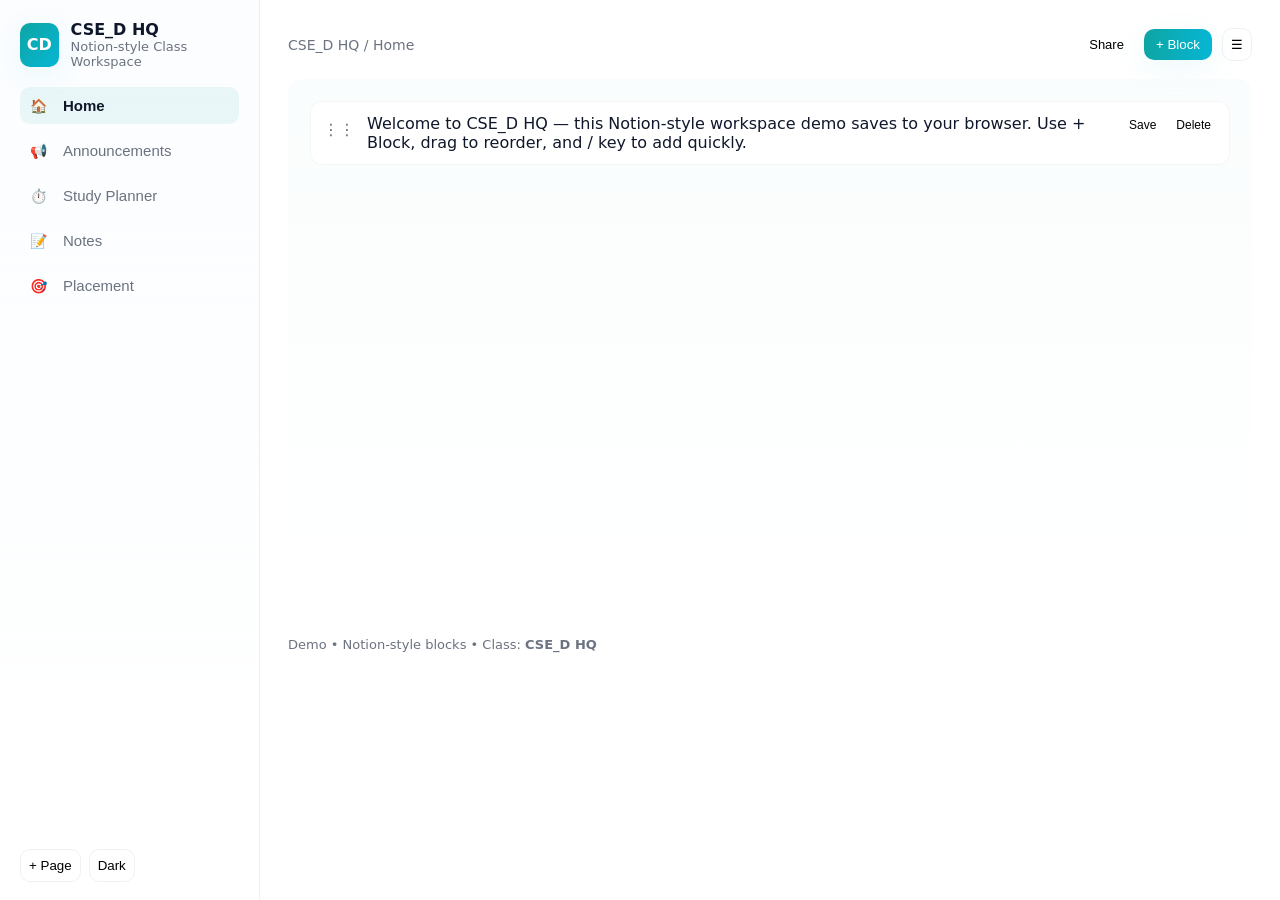
<file: index.html>
<!doctype html>
<html lang="en">
<head>
  <meta charset="utf-8" />
  <meta name="viewport" content="width=device-width,initial-scale=1" />
  <title>CSE_D HQ — Notion-style Student Workspace (Demo)</title>
  <style>
    :root{
      --bg:#ffffff; --panel:#fbfdff; --muted:#6b7280; --accent:#0ea5a4; --accent2:#06b6d4; --text:#0f172a; --glass:rgba(255,255,255,0.6);
      --radius:12px;
    }
    body.dark{
      --bg:#071227; --panel:#071227; --muted:#a7b4c3; --accent:#34d399; --accent2:#06b6d4; --text:#e6eef6;
    }
    *{box-sizing:border-box}
    html,body{height:100%}
    body{
      margin:0;font-family:Inter,system-ui,-apple-system,Segoe UI,Roboto,Helvetica,Arial; background:var(--bg); color:var(--text);
      -webkit-font-smoothing:antialiased;-moz-osx-font-smoothing:grayscale;
    }

    /* layout */
    .app{display:flex;min-height:100vh}
    .leftbar{
      width:260px; padding:20px; border-right:1px solid rgba(15,23,42,0.06);
      background:linear-gradient(180deg,var(--panel),rgba(255,255,255,0.02));
      transition:transform .22s ease, box-shadow .22s;
    }
    .leftbar.closed{transform:translateX(-112%)}
    .brand{display:flex;gap:12px;align-items:center;margin-bottom:18px}
    .logo{width:44px;height:44px;border-radius:10px;background:linear-gradient(135deg,var(--accent),var(--accent2));display:flex;align-items:center;justify-content:center;color:white;font-weight:800;box-shadow:0 8px 30px rgba(6,182,212,0.08)}
    .title{font-weight:700}
    .muted{color:var(--muted);font-size:13px}
    .pages{display:flex;flex-direction:column;gap:8px;margin-top:6px}
    .page-btn{
      display:flex;align-items:center;gap:10px;padding:10px;border-radius:10px;border:0;background:transparent;color:var(--muted);cursor:pointer;font-size:15px;text-align:left;transition:background .12s,color .12s;
    }
    .page-btn.active{background:rgba(14,165,164,0.08);color:var(--text);font-weight:600}
    .left-footer{position:fixed;bottom:18px;left:20px;right:20px;display:flex;gap:8px}
    .ghost{background:transparent;border:1px solid rgba(15,23,42,0.06);padding:8px;border-radius:10px}
    .workspace{flex:1;padding:28px;transition:margin-left .2s}
    .ws-top{display:flex;justify-content:space-between;align-items:center;margin-bottom:18px;gap:12px}
    .ws-breadcrumbs{font-size:14px;color:var(--muted)}
    .ws-actions{display:flex;gap:10px;align-items:center}
    .btn{padding:8px 12px;border-radius:10px;border:0;cursor:pointer;background:transparent}
    .btn.primary{background:linear-gradient(90deg,var(--accent),var(--accent2));color:white;box-shadow:0 8px 30px rgba(6,182,212,0.08)}
    .btn.small{padding:6px 10px;font-size:13px}
    .btn.tiny{padding:4px 6px;font-size:12px}
    #pageContent{min-height:60vh;padding:22px;border-radius:14px;background:linear-gradient(180deg,rgba(14,165,164,0.02),transparent);outline:none;transition:box-shadow .12s}
    #pageContent:focus{box-shadow:0 10px 40px rgba(6,182,212,0.05)}
    /* Blocks */
    .block{display:flex;align-items:flex-start;gap:12px;padding:12px;border-radius:12px;background:var(--bg);border:1px solid rgba(2,6,23,0.04);transition:box-shadow .12s,transform .12s}
    .block + .block{margin-top:10px}
    .block:hover{box-shadow:0 12px 30px rgba(2,6,23,0.06);transform:translateY(-6px)}
    .left-handle{color:var(--muted);cursor:grab;padding-top:6px;user-select:none}
    .content{flex:1;min-height:36px;outline:none;white-space:pre-wrap}
    .content:empty:before{content:"Type '/' for commands — e.g. /h1, /todo, /code";color:var(--muted);font-size:13px}
    .meta{display:flex;gap:8px;margin-left:8px}
    .icon{opacity:.9}
    .block.dragging{opacity:.6;transform:scale(.98)}
    .block.placeholder{border:2px dashed rgba(6,182,212,0.18);background:transparent}

    /* footer */
    .ws-foot{margin-top:18px;color:var(--muted);font-size:13px}

    /* mobile */
    @media(max-width:920px){
      .leftbar{position:fixed;left:0;top:0;bottom:0;z-index:60;transform:translateX(-112%);box-shadow:0 30px 80px rgba(2,6,23,0.12)}
      .leftbar.open{transform:none}
      .workspace{padding:18px}
    }

    /* small polish */
    .brand .subtitle{font-size:13px;color:var(--muted)}
    .page-actions{display:flex;gap:8px;align-items:center}
    .btn.ghost{border:1px solid rgba(15,23,42,0.06);padding:8px;border-radius:10px}
    .hidden{display:none}
    /* subtle animation for new block */
    .block.enter{animation:popIn .22s ease}
    @keyframes popIn{from{transform:translateY(8px);opacity:0}to{transform:none;opacity:1}}

    /* export modal */
    .modal{
      position:fixed;left:50%;top:50%;transform:translate(-50%,-50%);background:var(--panel);padding:18px;border-radius:12px;box-shadow:0 30px 80px rgba(2,6,23,0.12);z-index:200;width:min(720px,92vw);
    }
    .overlay{position:fixed;inset:0;background:rgba(2,6,23,0.28);z-index:190}

    /* small utilities */
    .muted{color:var(--muted)}
    input[type="text"], input[type="search"]{padding:8px 10px;border-radius:8px;border:1px solid rgba(15,23,42,0.06);background:transparent}
    .tiny-ico{font-size:14px}
  </style>
</head>
<body class="light">
  <div class="app" id="app">
    <aside class="leftbar" id="leftbar" aria-label="Pages">
      <div class="brand">
        <div class="logo" aria-hidden>CD</div>
        <div>
          <div class="title">CSE_D HQ</div>
          <div class="subtitle muted">Notion-style Class Workspace</div>
        </div>
      </div>

      <div class="pages" id="pagesList" aria-label="Page list">
        <!-- page buttons inserted here -->
      </div>

      <div class="left-footer">
        <button id="newPage" class="ghost" title="Create new page">+ Page</button>
        <button id="themeToggle" class="ghost" title="Toggle theme">Dark</button>
      </div>
    </aside>

    <main class="workspace" role="main">
      <header class="ws-top">
        <div class="ws-breadcrumbs">CSE_D HQ / <span id="pageTitle">Home</span></div>
        <div class="ws-actions">
          <button id="shareBtn" class="btn small">Share</button>
          <button id="addBlock" class="btn primary">+ Block</button>
          <button id="toggleSidebar" class="btn ghost" title="Toggle sidebar">☰</button>
        </div>
      </header>

      <section id="pageContent" tabindex="0" aria-label="Page content">
        <!-- blocks will be injected here -->
      </section>

      <footer class="ws-foot muted">Demo • Notion-style blocks • Class: <strong>CSE_D HQ</strong></footer>
    </main>
  </div>

  <!-- template -->
  <template id="blockTemplate">
    <article class="block" draggable="true">
      <div class="left-handle" aria-hidden>⋮⋮</div>
      <div class="content" contenteditable="true" role="textbox" aria-multiline="true">New block — double-click to edit</div>
      <div class="meta">
        <button class="btn tiny action save" title="Save">Save</button>
        <button class="btn tiny action del" title="Delete">Delete</button>
      </div>
    </article>
  </template>

  <script>
    (function(){
      // elements
      const leftbar = document.getElementById('leftbar');
      const pagesList = document.getElementById('pagesList');
      const toggleSidebar = document.getElementById('toggleSidebar');
      const themeToggle = document.getElementById('themeToggle');
      const pageTitle = document.getElementById('pageTitle');
      const pageContent = document.getElementById('pageContent');
      const addBlockBtn = document.getElementById('addBlock');
      const newPageBtn = document.getElementById('newPage');
      const shareBtn = document.getElementById('shareBtn');

      // state in localStorage key
      const KEY = 'cse_notion_state_v1';

      // init default state
      let state = JSON.parse(localStorage.getItem(KEY) || 'null');
      if(!state){
        state = {
          pages: {
            home: [{ id: idGen(), text: 'Welcome to CSE_D HQ — this Notion-style workspace demo saves to your browser. Use + Block, drag to reorder, and / key to add quickly.' }],
            announcements: [],
            study: [],
            notes: [],
            placement: []
          },
          current: 'home',
          meta: { createdAt: Date.now() }
        };
        localStorage.setItem(KEY, JSON.stringify(state));
      }

      // load theme
      const savedTheme = localStorage.getItem('cse_theme');
      if(savedTheme === 'dark'){ document.body.classList.add('dark'); themeToggle.textContent = 'Light'; } else { themeToggle.textContent = 'Dark'; }

      // utility: id
      function idGen(){ return 'b_' + Math.random().toString(36).slice(2,9); }

      // render pages list
      function renderPages(){
        pagesList.innerHTML = '';
        for(const pid of Object.keys(state.pages)){
          const btn = document.createElement('button');
          btn.className = 'page-btn' + (state.current === pid ? ' active' : '');
          btn.dataset.id = pid;
          // label (human-friendly)
          const label = pid === 'home' ? 'Home' : pid === 'announcements' ? 'Announcements' : pid === 'study' ? 'Study Planner' : pid === 'notes' ? 'Notes' : pid === 'placement' ? 'Placement' : pid.replace(/_/g,' ');
          btn.innerHTML = `<span class="tiny-ico">${iconFor(pid)}</span><span style="flex:1;margin-left:6px">${label}</span>`;
          btn.addEventListener('click', ()=>{ document.querySelectorAll('.page-btn').forEach(x=>x.classList.remove('active')); btn.classList.add('active'); state.current = pid; saveState(); renderCurrent(); });
          pagesList.appendChild(btn);
        }
      }

      // small icon helper
      function iconFor(id){
        switch(id){
          case 'home': return '🏠';
          case 'announcements': return '📢';
          case 'study': return '⏱️';
          case 'notes': return '📝';
          case 'placement': return '🎯';
          default: return '📄';
        }
      }

      // render current page blocks
      function renderCurrent(){
        pageContent.innerHTML = '';
        const cur = state.current || 'home';
        pageTitle.textContent = humanLabel(cur);
        const blocks = state.pages[cur] || [];
        blocks.forEach(b => {
          pageContent.appendChild(makeBlockElement(b));
        });
        // if empty, show a subtle placeholder block
        if(blocks.length === 0){
          const p = document.createElement('div');
          p.className = 'muted';
          p.style.padding = '18px';
          p.textContent = 'This page is empty — add blocks with + Block or press "/" to add quickly.';
          pageContent.appendChild(p);
        }
      }

      function humanLabel(id){
        if(id === 'home') return 'Home';
        if(id === 'announcements') return 'Announcements';
        if(id === 'study') return 'Study Planner';
        if(id === 'notes') return 'Notes';
        if(id === 'placement') return 'Placement';
        return id.replace(/_/g,' ');
      }

      // create block element from data
      function makeBlockElement(data){
        const tpl = document.getElementById('blockTemplate');
        const node = tpl.content.firstElementChild.cloneNode(true);
        node.classList.add('enter');
        node.dataset.id = data.id;
        const content = node.querySelector('.content');
        content.textContent = data.text;
        // events
        node.querySelector('.action.del').addEventListener('click', ()=>{ deleteBlock(data.id); });
        node.querySelector('.action.save').addEventListener('click', ()=>{ saveBlock(node); });

        // focus on double click behavior
        node.addEventListener('dblclick', ()=>{ content.focus(); document.execCommand('selectAll', false, null); });

        // drag handling
        node.addEventListener('dragstart', (e) => {
          node.classList.add('dragging');
          e.dataTransfer.effectAllowed = 'move';
          e.dataTransfer.setData('text/plain', data.id);
        });
        node.addEventListener('dragend', () => {
          node.classList.remove('dragging');
        });

        return node;
      }

      // save single block (from DOM node)
      function saveBlock(node){
        const id = node.dataset.id;
        const txt = node.querySelector('.content').textContent.trim();
        const list = state.pages[state.current];
        const idx = list.findIndex(x => x.id === id);
        if(idx > -1){
          list[idx].text = txt;
          saveState();
          renderCurrent();
        }
      }

      // delete
      function deleteBlock(id){
        state.pages[state.current] = state.pages[state.current].filter(b => b.id !== id);
        saveState();
        renderCurrent();
      }

      // add block
      function addBlock(text){
        const b = { id: idGen(), text: text || 'New block — edit me' };
        state.pages[state.current].push(b);
        saveState();
        renderCurrent();
        // focus new block quickly
        setTimeout(()=>{ const el = document.querySelector(`[data-id="${b.id}"] .content`); if(el) el.focus(); },80);
      }

      // drag-drop reordering on pageContent
      pageContent.addEventListener('dragover', (e) => {
        e.preventDefault();
        const after = getDragAfterElement(pageContent, e.clientY);
        const dragging = document.querySelector('.block.dragging');
        if(!dragging) return;
        if(after == null) pageContent.appendChild(dragging);
        else pageContent.insertBefore(dragging, after);
      });

      pageContent.addEventListener('drop', () => {
        // gather order and update state
        const ids = Array.from(pageContent.querySelectorAll('.block')).map(n => n.dataset.id);
        const newList = ids.map(id => state.pages[state.current].find(b => b.id === id) || { id, text: '' });
        state.pages[state.current] = newList;
        saveState();
        renderCurrent();
      });

      function getDragAfterElement(container, y){
        const draggableElements = [...container.querySelectorAll('.block:not(.dragging)')];
        let closest = { offset: Number.NEGATIVE_INFINITY, element: null };
        for(const child of draggableElements){
          const box = child.getBoundingClientRect();
          const offset = y - box.top - box.height / 2;
          if(offset < 0 && offset > closest.offset){
            closest = { offset, element: child };
          }
        }
        return closest.element;
      }

      // save entire state
      function saveState(){ localStorage.setItem(KEY, JSON.stringify(state)); }

      // new page creation
      newPageBtn.addEventListener('click', ()=>{
        let name = prompt('New page name (e.g. Class Plan, Lab Reports)').trim();
        if(!name) return;
        const id = name.toLowerCase().replace(/[^a-z0-9]+/g,'_');
        if(state.pages[id]){
          alert('A page with that name already exists. Choose another name.');
          return;
        }
        state.pages[id] = [];
        state.current = id;
        saveState();
        renderPages();
        // attach click handler to new button
        const btns = pagesList.querySelectorAll('.page-btn');
        btns.forEach(b => { if(b.dataset.id === id) { b.click(); } })
      });

      // share/export (simple)
      shareBtn.addEventListener('click', ()=>{
        const cur = state.current;
        const blocks = state.pages[cur] || [];
        const text = blocks.map(b => b.text).join('\\n\\n');
        // show copy prompt
        if(navigator.clipboard){
          navigator.clipboard.writeText(text).then(()=> alert('Page content copied to clipboard (demo).'));
        } else {
          prompt('Copy page content (demo):', text);
        }
      });

      // sidebar toggle
      toggleSidebar.addEventListener('click', ()=> leftbar.classList.toggle('open'));

      // theme toggle
      themeToggle.addEventListener('click', ()=>{
        document.body.classList.toggle('dark');
        const isDark = document.body.classList.contains('dark');
        localStorage.setItem('cse_theme', isDark ? 'dark' : 'light');
        themeToggle.textContent = isDark ? 'Light' : 'Dark';
      });

      // keyboard shortcut: "/" to add block when not typing in an input
      document.addEventListener('keydown', (e)=>{
        const tag = document.activeElement.tagName;
        if(e.key === '/' && tag !== 'INPUT' && tag !== 'TEXTAREA' && document.querySelector(':focus') !== pageContent){
          e.preventDefault();
          addBlock('');
        }

        // ctrl+s to save current edited block
        if((e.ctrlKey || e.metaKey) && e.key.toLowerCase() === 's'){
          e.preventDefault();
          const focused = document.activeElement.closest && document.activeElement.closest('.block');
          if(focused) saveBlock(focused);
          saveState();
          alert('Saved (local)');
        }
      });

      // click handler to save block on blur automatically
      pageContent.addEventListener('focusout', (e)=>{
        const blk = e.target.closest && e.target.closest('.block');
        if(blk && blk.dataset.id){
          saveBlock(blk);
        }
      }, true);

      // render pages and current page initially
      renderPages();
      renderCurrent();

      // helper: expose a function to create a few sample blocks for presentation
      function seedSample(){
        const cur = state.current;
        if(!cur) return;
        if(state.pages[cur].length === 0){
          state.pages[cur].push({ id: idGen(), text: '### Class Goals\\n- Revise DS & Algo\\n- Prepare for Mock Interviews' });
          state.pages[cur].push({ id: idGen(), text: '### Announcements\\n- Quiz on Friday (Ch 1-4)' });
          state.pages[cur].push({ id: idGen(), text: '### To-do\\n[ ] Finish lab OBS\\n[ ] Book mock interview slot' });
          saveState();
          renderCurrent();
        }
      }
      // seed on first load for home
      if(state.pages.home && state.pages.home.length <= 1) setTimeout(seedSample, 300);

      // small helper to focus scrolling new blocks into view when added
      // (not necessary but nice UX)
      const observer = new MutationObserver(()=>{ const b = document.querySelector('.block.enter'); if(b){ b.classList.remove('enter'); } });
      observer.observe(pageContent, {childList:true, subtree:true});

    })();
  </script>
</body>
</html>
</file>
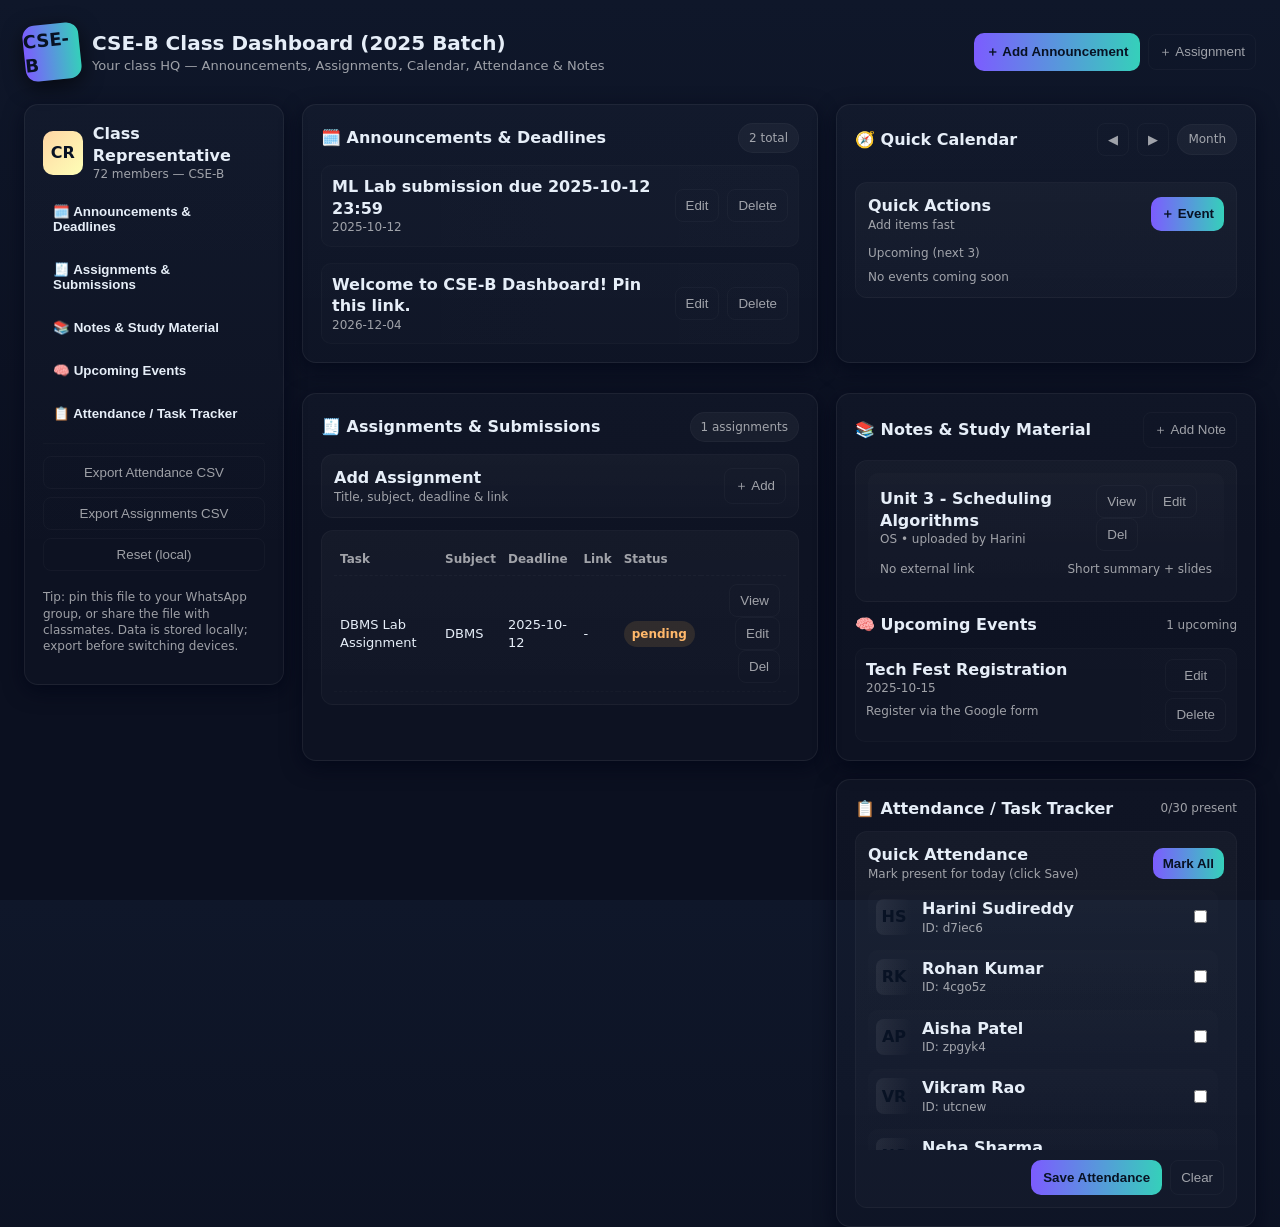
<file: csedhome.html>
<!doctype html>
<html lang="en">
<head>
<meta charset="utf-8" />
<meta name="viewport" content="width=device-width,initial-scale=1" />
<title>CSE-D Class Dashboard — Notion-style Mock</title>
<link rel="preconnect" href="https://fonts.gstatic.com" crossorigin>
<style>
  /* ====== Fonts & root vars ====== */
  @font-face {
    font-family: 'InterVar';
    src: local('Inter'), local('Inter var');
  }
  :root{
    --bg: linear-gradient(180deg,#0f172a 0%, #0b1020 60%);
    --card: rgba(255,255,255,0.06);
    --muted: rgba(255,255,255,0.6);
    --accent: linear-gradient(90deg,#7c5cff,#35d0ba);
    --glass: rgba(255,255,255,0.04);
    --glass-2: rgba(255,255,255,0.03);
    --glass-border: rgba(255,255,255,0.06);
    --success: #4ade80;
    --danger: #fb7185;
    --glass-radius: 14px;
    --ui-gap: 18px;
    --shadow: 0 6px 20px rgba(2,6,23,0.7);
  }
  *{box-sizing:border-box}
  html,body{height:100%}
  body{
    margin:0;
    padding:24px;
    font-family: InterVar, system-ui, -apple-system, "Segoe UI", Roboto, "Helvetica Neue", Arial;
    background: var(--bg);
    color: #e6eef8;
    -webkit-font-smoothing:antialiased;
    -moz-osx-font-smoothing:grayscale;
    line-height:1.35;
  }

  /* ====== Layout ====== */
  .wrap{
    max-width:1300px;
    margin:0 auto;
    display:grid;
    grid-template-columns: 260px 1fr;
    gap:var(--ui-gap);
    align-items:start;
  }
  header{
    grid-column:1 / -1;
    display:flex;
    gap:12px;
    align-items:center;
    margin-bottom:6px;
  }
  .brand{
    display:flex;
    gap:12px;
    align-items:center;
  }
  .logo{
    width:56px;height:56px;border-radius:12px;
    background:var(--accent);
    display:grid;place-items:center;
    font-weight:700;font-size:18px;color:#081224;
    box-shadow: 0 6px 20px rgba(0,0,0,0.6);
    transform:rotate(-6deg);
  }
  h1{font-size:20px;margin:0}
  p.subtitle{margin:0;color:var(--muted);font-size:13px}

  /* ====== Sidebar ====== */
  .sidebar{
    background: linear-gradient(180deg, rgba(255,255,255,0.02), rgba(255,255,255,0.01));
    border-radius:var(--glass-radius);
    padding:18px;
    border:1px solid var(--glass-border);
    box-shadow:var(--shadow);
    min-height:550px;
  }
  .avatar-row{display:flex;gap:10px;align-items:center;margin-bottom:12px}
  .avatar{width:44px;height:44px;border-radius:10px;background:linear-gradient(135deg,#ffd6a5,#fdffb6);display:grid;place-items:center;color:#081224;font-weight:700}
  .sidebar .btn{
    display:block;width:100%;padding:10px;border-radius:10px;border:0;background:transparent;color:inherit;text-align:left;font-weight:600;
    cursor:pointer; margin-bottom:8px;
    transition:transform .18s ease, background .18s;
  }
  .sidebar .btn:hover{transform:translateX(6px)}
  .small{font-size:12px;color:var(--muted)}

  /* ====== Main content ====== */
  main{
    display:grid;
    grid-template-columns: 1fr 420px;
    gap:var(--ui-gap);
  }
  .panel{
    background:linear-gradient(180deg, rgba(255,255,255,0.02), rgba(255,255,255,0.01));
    border-radius:14px;padding:18px;border:1px solid var(--glass-border);box-shadow:var(--shadow);
    overflow:hidden;
  }
  .section-title{display:flex;justify-content:space-between;align-items:center;margin-bottom:12px}
  .section-title h3{margin:0;font-size:16px}
  .pill{font-size:12px;padding:6px 10px;border-radius:999px;background:rgba(255,255,255,0.04);color:var(--muted);border:1px solid rgba(255,255,255,0.03)}

  /* ====== Grid of widgets ====== */
  .widgets{
    display:grid;
    grid-template-columns: 1fr;
    gap:16px;
  }
  .two-col{display:grid;grid-template-columns:1fr 1fr;gap:12px}
  .card{
    background: linear-gradient(180deg, rgba(255,255,255,0.03), rgba(255,255,255,0.02));
    padding:12px;border-radius:12px;border:1px solid rgba(255,255,255,0.03);
    transition:transform .18s ease, box-shadow .18s;
  }
  .card:hover{transform:translateY(-6px);box-shadow:0 18px 40px rgba(2,6,23,0.6);}
  .list{display:flex;flex-direction:column;gap:10px}

  /* ====== Announcements ====== */
  .ann-item{display:flex;justify-content:space-between;gap:8px;padding:10px;border-radius:10px;background:linear-gradient(90deg, rgba(255,255,255,0.01), rgba(255,255,255,0.02));border:1px solid rgba(255,255,255,0.02)}
  .ann-item .meta{color:var(--muted);font-size:12px}
  .ann-actions{display:flex;gap:8px;align-items:center}

  /* ====== Assignments table ====== */
  table{width:100%;border-collapse:collapse;font-size:13px}
  th,td{padding:8px 6px;text-align:left}
  thead th{font-size:12px;color:var(--muted);font-weight:700;border-bottom:1px dashed rgba(255,255,255,0.03)}
  tbody tr{border-bottom:1px dashed rgba(255,255,255,0.02)}
  .status{padding:6px 8px;border-radius:999px;font-weight:700;font-size:12px}
  .status.pending{background:rgba(255,190,86,0.12);color:#ffb86b}
  .status.done{background:rgba(74,222,128,0.08);color:var(--success)}
  .status.missed{background:rgba(251,113,133,0.06);color:var(--danger)}

  /* ====== Gallery notes ====== */
  .note-card{padding:12px;border-radius:10px;background:linear-gradient(180deg, rgba(255,255,255,0.015), transparent);display:flex;flex-direction:column;gap:10px}
  .note-title{font-weight:700}
  .note-footer{display:flex;justify-content:space-between;align-items:center;font-size:12px;color:var(--muted)}

  /* ====== Calendar ====== */
  .calendar{
    display:flex;flex-direction:column;gap:12px;
  }
  .cal-head{display:flex;justify-content:space-between;align-items:center}
  .cal-grid{display:grid;grid-template-columns:repeat(7,1fr);gap:6px}
  .cal-day{
    min-height:86px;padding:8px;border-radius:8px;background:var(--card);position:relative;
    overflow:hidden;border:1px solid rgba(255,255,255,0.02);
  }
  .cal-day .date{position:absolute;right:8px;top:8px;font-size:12px;color:var(--muted)}
  .cal-day .events{margin-top:22px;display:flex;flex-direction:column;gap:6px}
  .cal-event{background:linear-gradient(90deg,#ffffff08,#ffffff04);padding:6px 8px;border-radius:8px;font-size:12px;color:var(--muted);cursor:pointer;overflow:hidden;text-overflow:ellipsis;white-space:nowrap}
  .cal-day.today{box-shadow:inset 0 0 0 2px rgba(90,200,255,0.06);border:1px solid rgba(100,180,255,0.12)}
  .cal-controls{display:flex;gap:8px;align-items:center}

  /* ====== Modals & forms ====== */
  .modal{
    position:fixed;inset:0;background:linear-gradient(180deg,rgba(4,6,12,0.6), rgba(4,6,12,0.75));
    display:none;align-items:center;justify-content:center;padding:24px;z-index:1200;
  }
  .modal.show{display:flex}
  .modal-card{width:720px;max-width:95%;background:linear-gradient(180deg,#061023,#071227);border-radius:12px;padding:18px;border:1px solid rgba(255,255,255,0.03)}
  label{display:block;margin-bottom:6px;font-size:13px}
  input[type="text"],input[type="date"],textarea,select{
    width:100%;padding:10px;border-radius:8px;border:1px solid rgba(255,255,255,0.04);background:transparent;color:inherit;
  }
  .row{display:flex;gap:12px}
  .row .col{flex:1}
  .actions{display:flex;justify-content:flex-end;gap:8px;margin-top:12px}
  .btn-primary{background:linear-gradient(90deg,#7c5cff,#35d0ba);border:0;color:#081224;padding:10px 12px;border-radius:10px;font-weight:800;cursor:pointer}
  .btn-ghost{background:transparent;border:1px solid rgba(255,255,255,0.03);padding:8px 10px;border-radius:8px;cursor:pointer;color:var(--muted)}

  /* ====== Attendance list ====== */
  .att-row{display:flex;justify-content:space-between;align-items:center;padding:8px;border-radius:10px;background:linear-gradient(180deg,rgba(255,255,255,0.01),transparent)}
  .students{max-height:260px;overflow:auto;padding-right:6px;display:grid;gap:6px}
  .student{display:flex;align-items:center;gap:10px}

  /* ====== small-screen ====== */
  @media (max-width: 980px){
    .wrap{grid-template-columns:1fr; padding:12px}
    main{grid-template-columns: 1fr}
    .sidebar{order:2;min-height:auto}
    .calendar{order:1}
  }
  /* ====== micro animations: confetti ====== */
  .confetti {
    pointer-events: none;
    position:fixed;left:0;top:0;width:100%;height:0;z-index:9999;
  }
  /* neat focus ring for accessibility */
  input:focus, textarea:focus, button:focus { outline: 3px solid rgba(125, 90, 255, 0.12); outline-offset: 2px; }
</style>
</head>
<body>

<div class="wrap" role="application">
  <header>
    <div class="brand">
      <div class="logo">CSE-B</div>
      <div>
        <h1>CSE-B Class Dashboard (2025 Batch)</h1>
        <p class="subtitle">Your class HQ — Announcements, Assignments, Calendar, Attendance & Notes</p>
      </div>
    </div>

    <div style="margin-left:auto; display:flex; gap:8px; align-items:center;">
      <button id="openAddAnnouncement" class="btn-primary" title="Add Announcement">＋ Add Announcement</button>
      <button id="openAddAssignment" class="btn-ghost" title="Add Assignment">＋ Assignment</button>
    </div>
  </header>

  <!-- Sidebar -->
  <aside class="sidebar" aria-label="Sidebar navigation">
    <div class="avatar-row">
      <div class="avatar">CR</div>
      <div>
        <div style="font-weight:700">Class Representative</div>
        <div class="small">72 members — CSE-B</div>
      </div>
    </div>

    <div style="margin-top:12px">
      <button class="btn" data-section="announcements">🗓️ Announcements & Deadlines</button>
      <button class="btn" data-section="assignments">🧾 Assignments & Submissions</button>
      <button class="btn" data-section="notes">📚 Notes & Study Material</button>
      <button class="btn" data-section="events">🧠 Upcoming Events</button>
      <button class="btn" data-section="attendance">📋 Attendance / Task Tracker</button>
    </div>

    <hr style="border:none;height:1px;background:rgba(255,255,255,0.02);margin:12px 0">

    <div style="display:flex;flex-direction:column;gap:8px">
      <button id="exportAttendance" class="btn-ghost">Export Attendance CSV</button>
      <button id="exportAssignments" class="btn-ghost">Export Assignments CSV</button>
      <button id="clearAll" class="btn-ghost" title="Clear local data">Reset (local)</button>
    </div>

    <p style="margin-top:18px;font-size:12px;color:var(--muted)">Tip: pin this file to your WhatsApp group, or share the file with classmates. Data is stored locally; export before switching devices.</p>
  </aside>

  <!-- Main -->
  <main>
    <section class="panel">
      <div class="section-title">
        <h3>🗓️ Announcements & Deadlines</h3>
        <div class="pill" id="annCount">—</div>
      </div>
      <div class="widgets" id="announcementsList">
        <!-- announcements inserted by JS -->
      </div>
    </section>

    <!-- Right column -->
    <aside class="panel">
      <div class="section-title">
        <h3>🧭 Quick Calendar</h3>
        <div class="cal-controls">
          <button id="miniPrev" class="btn-ghost">◀</button>
          <button id="miniNext" class="btn-ghost">▶</button>
          <div class="pill" id="miniTitle">Month</div>
        </div>
      </div>

      <div class="calendar" id="miniCalendar">
        <!-- calendar from JS -->
      </div>

      <div style="margin-top:14px" class="card">
        <div style="display:flex;justify-content:space-between;align-items:center">
          <div>
            <div style="font-weight:700">Quick Actions</div>
            <div class="small">Add items fast</div>
          </div>
          <div>
            <button id="openAddEvent" class="btn-primary" style="padding:8px 10px">＋ Event</button>
          </div>
        </div>

        <div style="margin-top:12px">
          <div class="small">Upcoming (next 3)</div>
          <div id="upcomingMini" style="margin-top:8px"></div>
        </div>
      </div>
    </aside>

    <!-- Lower full width panel -->
    <section style="grid-column:1 / -1; display:grid; grid-template-columns:1fr 420px; gap:18px; margin-top:12px">
      <!-- Left column: assignments, notes -->
      <div class="panel">
        <div class="section-title">
          <h3>🧾 Assignments & Submissions</h3>
          <div class="pill" id="assignCount">—</div>
        </div>

        <div class="card" style="margin-bottom:12px">
          <div style="display:flex;justify-content:space-between;align-items:center">
            <div>
              <div style="font-weight:700">Add Assignment</div>
              <div class="small">Title, subject, deadline & link</div>
            </div>
            <div>
              <button id="openAddAssignment2" class="btn-ghost">＋ Add</button>
            </div>
          </div>
        </div>

        <div class="card">
          <table aria-label="Assignments table">
            <thead>
              <tr><th>Task</th><th>Subject</th><th>Deadline</th><th>Link</th><th>Status</th><th></th></tr>
            </thead>
            <tbody id="assignmentsTable">
            </tbody>
          </table>
        </div>
      </div>

      <!-- Right column: Notes & Events -->
      <div class="panel">
        <div class="section-title">
          <h3>📚 Notes & Study Material</h3>
          <div><button id="openAddNote" class="btn-ghost">＋ Add Note</button></div>
        </div>

        <div class="card" id="notesGrid" style="display:grid;grid-template-columns:1fr;gap:10px">
          <!-- notes inserted by JS -->
        </div>

        <div style="margin-top:12px" class="section-title">
          <h3>🧠 Upcoming Events</h3>
          <div class="small" id="eventCount">—</div>
        </div>
        <div id="eventsList" class="list">
          <!-- events inserted by JS -->
        </div>
      </div>

      <!-- Attendance / Task Tracker -->
      <div class="panel" style="grid-column:2">
        <div class="section-title">
          <h3>📋 Attendance / Task Tracker</h3>
          <div class="small" id="attendanceSummary">—</div>
        </div>

        <div class="card">
          <div style="display:flex;justify-content:space-between;align-items:center;margin-bottom:8px">
            <div>
              <div style="font-weight:700">Quick Attendance</div>
              <div class="small">Mark present for today (click Save)</div>
            </div>
            <div>
              <button id="markAllPresent" class="btn-primary" style="padding:8px 10px">Mark All</button>
            </div>
          </div>

          <div class="students" id="studentsList" aria-live="polite">
            <!-- Students list inserted by JS -->
          </div>

          <div class="actions" style="margin-top:10px">
            <button id="saveAttendance" class="btn-primary">Save Attendance</button>
            <button id="clearAttendance" class="btn-ghost">Clear</button>
          </div>
        </div>

      </div>

    </section>

  </main>
</div>

<!-- Modal (Add forms) -->
<div id="modal" class="modal" role="dialog" aria-modal="true" aria-hidden="true">
  <div class="modal-card" role="document">
    <div id="modalContent">
      <!-- dynamic content -->
    </div>
  </div>
</div>

<!-- Confetti container -->
<canvas class="confetti" id="confetti"></canvas>

<script>
/* =========================
   Dashboard JS — self-contained
   - Data stored in localStorage under key "cseb_dashboard_v1"
   - All sections: announcements, assignments, notes, events, students/attendance
   ========================= */
(function(){
  const DEFAULT_STUDENTS = (() => {
    // generate sample 30 names and allow adding more — you have 72 in your class, so we list a shorter sample; user can edit
    const sample = ["Harini Sudireddy","Rohan Kumar","Aisha Patel","Vikram Rao","Neha Sharma","Aman Joshi","Priya Nair","Karthik M","Sana Khan","Ankit Verma","Ritu Singh","Manish Yadav","Sneha R","Aditya P","Smita R","Sachin T","Divya L","Rakesh N","Ishita S","Kavya M","Arjun B","Hema D","Nitin C","Pooja R","Sowmya K","Tarun G","Meera V","Rohit S","Anu R","Vishwa P"];
    return sample;
  })();

  // storage and state
  const SKEY = 'cseb_dashboard_v1';
  const state = loadState();

  // element refs
  const annList = document.getElementById('announcementsList');
  const annCount = document.getElementById('annCount');
  const assignmentsTable = document.getElementById('assignmentsTable');
  const assignCount = document.getElementById('assignCount');
  const notesGrid = document.getElementById('notesGrid');
  const eventsList = document.getElementById('eventsList');
  const eventCount = document.getElementById('eventCount');
  const miniCalendar = document.getElementById('miniCalendar');
  const miniTitle = document.getElementById('miniTitle');
  const upcomingMini = document.getElementById('upcomingMini');
  const studentsList = document.getElementById('studentsList');
  const attendanceSummary = document.getElementById('attendanceSummary');
  const modal = document.getElementById('modal');
  const modalContent = document.getElementById('modalContent');
  const confettiCanvas = document.getElementById('confetti');

  // init
  renderAll();
  buildSidebarActions();
  setupButtons();
  initMiniCalendar();

  // ---------- storage ----------
  function loadState(){
    const raw = localStorage.getItem(SKEY);
    if(!raw) {
      const init = {
        announcements: [
          {id: idGen(), text: "Welcome to CSE-B Dashboard! Pin this link.", date: todayISO()},
          {id: idGen(), text: "ML Lab submission due 2025-10-12 23:59", date: "2025-10-12"}
        ],
        assignments: [
          {id: idGen(), title:"DBMS Lab Assignment", subject:"DBMS", deadline:"2025-10-12", link:"", status:"pending"}
        ],
        notes: [
          {id:idGen(), title:"Unit 3 - Scheduling Algorithms", subject:"OS", link:"", uploadedBy:"Harini", desc:"Short summary + slides"}
        ],
        events: [
          {id:idGen(), title:"Tech Fest Registration", date:"2025-10-15", desc:"Register via the Google form", time:""}
        ],
        students: DEFAULT_STUDENTS.map((n,i)=>({id:idGen(), name:n, present:false})),
        attendanceRecords: {} // keyed by date -> array of student ids
      };
      localStorage.setItem(SKEY, JSON.stringify(init));
      return init;
    }
    try{
      return JSON.parse(raw);
    }catch(e){
      localStorage.removeItem(SKEY);
      return loadState();
    }
  }
  function saveState(){
    localStorage.setItem(SKEY, JSON.stringify(state));
  }
  function resetState(){
    localStorage.removeItem(SKEY);
    location.reload();
  }

  // ---------- rendering ----------
  function renderAll(){
    renderAnnouncements();
    renderAssignments();
    renderNotes();
    renderEvents();
    renderStudents();
    renderUpcomingMini();
    renderSummary();
  }

  function renderAnnouncements(){
    annList.innerHTML = '';
    state.announcements.slice().reverse().forEach(a=>{
      const d = document.createElement('div');
      d.className = 'ann-item';
      d.innerHTML = `
        <div>
          <div style="font-weight:700">${escapeHtml(a.text)}</div>
          <div class="meta">${a.date ? escapeHtml(a.date) : ''}</div>
        </div>
        <div class="ann-actions">
          <button class="btn-ghost" data-id="${a.id}" data-action="editAnn">Edit</button>
          <button class="btn-ghost" data-id="${a.id}" data-action="delAnn">Delete</button>
        </div>
      `;
      annList.appendChild(d);
    });
    annCount.textContent = state.announcements.length + ' total';
  }

  function renderAssignments(){
    assignmentsTable.innerHTML = '';
    state.assignments.slice().reverse().forEach(a=>{
      const tr = document.createElement('tr');
      tr.innerHTML = `
        <td style="max-width:220px">${escapeHtml(a.title)}</td>
        <td>${escapeHtml(a.subject)}</td>
        <td>${escapeHtml(a.deadline || '')}</td>
        <td>${a.link ? `<a href="${escapeHtml(a.link)}" target="_blank">Link</a>` : '-'}</td>
        <td><span class="status ${a.status === 'done' ? 'done' : a.status === 'missed' ? 'missed' : 'pending'}">${a.status}</span></td>
        <td style="text-align:right">
          <button class="btn-ghost" data-id="${a.id}" data-action="viewAssign">View</button>
          <button class="btn-ghost" data-id="${a.id}" data-action="editAssign">Edit</button>
          <button class="btn-ghost" data-id="${a.id}" data-action="delAssign">Del</button>
        </td>
      `;
      assignmentsTable.appendChild(tr);
    });
    assignCount.textContent = state.assignments.length + ' assignments';
  }

  function renderNotes(){
    notesGrid.innerHTML = '';
    state.notes.slice().reverse().forEach(n=>{
      const nc = document.createElement('div');
      nc.className = 'note-card';
      nc.innerHTML = `
        <div style="display:flex;justify-content:space-between;align-items:center">
          <div>
            <div class="note-title">${escapeHtml(n.title)}</div>
            <div class="small">${escapeHtml(n.subject)} • uploaded by ${escapeHtml(n.uploadedBy || '—')}</div>
          </div>
          <div>
            <button class="btn-ghost" data-id="${n.id}" data-action="viewNote">View</button>
            <button class="btn-ghost" data-id="${n.id}" data-action="editNote">Edit</button>
            <button class="btn-ghost" data-id="${n.id}" data-action="delNote">Del</button>
          </div>
        </div>
        <div class="note-footer">
          <div>${n.link ? `<a href="${escapeHtml(n.link)}" target="_blank">Open resource</a>` : '<span class="small">No external link</span>'}</div>
          <div class="small">${n.desc ? truncate(n.desc, 60) : ''}</div>
        </div>
      `;
      notesGrid.appendChild(nc);
    });
  }

  function renderEvents(){
    eventsList.innerHTML = '';
    state.events.slice().reverse().forEach(e=>{
      const el = document.createElement('div');
      el.className = 'ann-item';
      el.innerHTML = `
        <div>
          <div style="font-weight:700">${escapeHtml(e.title)}</div>
          <div class="meta">${escapeHtml(e.date || '')} ${e.time ? ' • ' + escapeHtml(e.time) : ''}</div>
          <div class="small" style="margin-top:6px">${escapeHtml(e.desc || '')}</div>
        </div>
        <div style="display:flex;flex-direction:column;gap:6px">
          <button class="btn-ghost" data-id="${e.id}" data-action="editEvent">Edit</button>
          <button class="btn-ghost" data-id="${e.id}" data-action="delEvent">Delete</button>
        </div>
      `;
      eventsList.appendChild(el);
    });
    eventCount.textContent = state.events.length + ' upcoming';
  }

  function renderStudents(){
    studentsList.innerHTML = '';
    state.students.forEach(s=>{
      const div = document.createElement('div');
      div.className = 'att-row student';
      div.innerHTML = `
        <div style="display:flex;align-items:center;gap:10px">
          <div style="width:36px;height:36px;border-radius:8px;background:linear-gradient(90deg,#fff1,#fff0);display:grid;place-items:center;color:#081224;font-weight:700">${s.name.split(' ').map(x=>x[0]).slice(0,2).join('')}</div>
          <div>
            <div style="font-weight:700">${escapeHtml(s.name)}</div>
            <div class="small">ID: ${s.id.slice(0,6)}</div>
          </div>
        </div>
        <div style="display:flex;align-items:center;gap:8px">
          <input type="checkbox" data-id="${s.id}" ${s.present ? "checked" : ""} aria-label="Mark present for ${escapeHtml(s.name)}" />
        </div>
      `;
      studentsList.appendChild(div);
    });
    updateAttendanceSummary();
  }

  // ---------- mini calendar ----------
  let miniMonthOffset = 0; // 0 => current month
  function initMiniCalendar(){
    document.getElementById('miniPrev').addEventListener('click', ()=>{ miniMonthOffset--; renderMiniCalendar(); });
    document.getElementById('miniNext').addEventListener('click', ()=>{ miniMonthOffset++; renderMiniCalendar(); });
    renderMiniCalendar();
  }
  function renderMiniCalendar(){
    const today = new Date();
    const base = new Date(today.getFullYear(), today.getMonth() + miniMonthOffset, 1);
    const monthName = base.toLocaleString(undefined,{month:'long',year:'numeric'});
    miniTitle.textContent = monthName;
    miniCalendar.innerHTML = '';
    // header
    const weeks = ['Sun','Mon','Tue','Wed','Thu','Fri','Sat'];
    const header = document.createElement('div');
    header.className = 'cal-head';
    header.innerHTML = `<div style="display:flex;gap:6px">${weeks.map(w=>`<div style="width:46px;text-align:center;font-size:12px;color:var(--muted)">${w}</div>`).join('')}</div>`;
    miniCalendar.appendChild(header);

    // grid
    const grid = document.createElement('div');
    grid.className = 'cal-grid';
    const startDay = new Date(base.getFullYear(), base.getMonth(), 1).getDay();
    const daysInMonth = new Date(base.getFullYear(), base.getMonth()+1, 0).getDate();
    // fill blanks
    for(let i=0;i<startDay;i++){
      const blank = document.createElement('div'); blank.className='cal-day'; blank.innerHTML=''; grid.appendChild(blank);
    }
    for(let d=1;d<=daysInMonth;d++){
      const curr = new Date(base.getFullYear(), base.getMonth(), d);
      const iso = curr.toISOString().slice(0,10);
      const dayEl = document.createElement('div');
      dayEl.className = 'cal-day' + (isSameDate(curr, new Date()) ? ' today' : '');
      dayEl.innerHTML = `<div class="date">${d}</div><div class="events"></div>`;
      // find events on this date
      const events = state.events.filter(ev => ev.date === iso);
      const evWrap = dayEl.querySelector('.events');
      events.slice(0,3).forEach(ev=>{
        const evEl = document.createElement('div');
        evEl.className = 'cal-event';
        evEl.textContent = ev.title;
        evEl.title = ev.desc || '';
        evEl.addEventListener('click', ()=> openViewEvent(ev.id));
        evWrap.appendChild(evEl);
      });
      // add placeholder to add event by clicking day
      dayEl.addEventListener('dblclick', ()=> openAddEvent(iso));
      grid.appendChild(dayEl);
    }
    miniCalendar.appendChild(grid);
  }

  // ---------- upcoming mini ----------
  function renderUpcomingMini(){
    upcomingMini.innerHTML = '';
    const future = state.events
      .filter(e => e.date && new Date(e.date) >= new Date(new Date().toISOString().slice(0,10)))
      .sort((a,b)=> new Date(a.date) - new Date(b.date))
      .slice(0,3);
    if(!future.length) upcomingMini.innerHTML = '<div class="small">No events coming soon</div>';
    future.forEach(e=>{
      const div = document.createElement('div'); div.className='ann-item';
      div.innerHTML = `<div><div style="font-weight:700">${escapeHtml(e.title)}</div><div class="meta">${escapeHtml(e.date)}</div></div><div><button class="btn-ghost" data-id="${e.id}" data-action="openEvent">Open</button></div>`;
      upcomingMini.appendChild(div);
    });
  }

  // ---------- interactions & handlers ----------
  function setupButtons(){
    // global clicks on dynamic buttons
    document.addEventListener('click', (ev)=>{
      const t = ev.target;
      // announcements
      if(t.dataset && t.dataset.action === 'delAnn'){ deleteAnnouncement(t.dataset.id); }
      if(t.dataset && t.dataset.action === 'editAnn'){ openEditAnnouncement(t.dataset.id); }

      // assignments
      if(t.dataset && t.dataset.action === 'viewAssign'){ openViewAssignment(t.dataset.id); }
      if(t.dataset && t.dataset.action === 'editAssign'){ openEditAssignment(t.dataset.id); }
      if(t.dataset && t.dataset.action === 'delAssign'){ deleteAssignment(t.dataset.id); }

      // notes
      if(t.dataset && t.dataset.action === 'viewNote'){ openViewNote(t.dataset.id); }
      if(t.dataset && t.dataset.action === 'editNote'){ openEditNote(t.dataset.id); }
      if(t.dataset && t.dataset.action === 'delNote'){ deleteNote(t.dataset.id); }

      // events
      if(t.dataset && t.dataset.action === 'editEvent'){ openEditEvent(t.dataset.id); }
      if(t.dataset && t.dataset.action === 'delEvent'){ deleteEvent(t.dataset.id); }
      if(t.dataset && t.dataset.action === 'openEvent'){ openViewEvent(t.dataset.id); }
    });

    // open forms
    document.getElementById('openAddAnnouncement').addEventListener('click', ()=> openAddAnnouncement());
    document.getElementById('openAddAssignment').addEventListener('click', ()=> openAddAssignment());
    document.getElementById('openAddAssignment2').addEventListener('click', ()=> openAddAssignment());
    document.getElementById('openAddNote').addEventListener('click', ()=> openAddNote());
    document.getElementById('openAddEvent').addEventListener('click', ()=> openAddEvent());
    document.getElementById('exportAttendance').addEventListener('click', exportAttendanceCSV);
    document.getElementById('exportAssignments').addEventListener('click', exportAssignmentsCSV);
    document.getElementById('clearAll').addEventListener('click', ()=> {
      if(confirm('Clear all local data? This cannot be undone in this browser.')) resetState();
    });

    // student checkboxes
    studentsList.addEventListener('change', (ev)=>{
      if(ev.target.matches('input[type="checkbox"]')){
        const id = ev.target.dataset.id;
        const stu = state.students.find(s=>s.id===id);
        if(stu) stu.present = ev.target.checked;
        saveState(); updateAttendanceSummary();
      }
    });
    // attendance buttons
    document.getElementById('markAllPresent').addEventListener('click', ()=> {
      state.students.forEach(s=>s.present = true);
      saveState(); renderStudents();
    });
    document.getElementById('saveAttendance').addEventListener('click', ()=> {
      const dateKey = new Date().toISOString().slice(0,10);
      state.attendanceRecords[dateKey] = state.students.map(s=>({id:s.id, present:s.present}));
      saveState();
      smallToast('Attendance saved for ' + dateKey);
      sparkleConfetti();
    });
    document.getElementById('clearAttendance').addEventListener('click', ()=> {
      state.students.forEach(s=>s.present=false); saveState(); renderStudents();
    });
    // close modal on overlay click
    modal.addEventListener('click', (e)=> {
      if(e.target === modal) closeModal();
    });

    // side nav quick focus
    document.querySelectorAll('.sidebar .btn').forEach(b=>{
      b.addEventListener('click', ()=>{
        const sec = b.dataset.section;
        // simple scroll to element by section name
        if(sec === 'announcements') window.scrollTo({top:0,behavior:'smooth'});
        if(sec === 'assignments') document.querySelector('h3:contains("Assignments")')?.scrollIntoView({behavior:'smooth'});
        // otherwise just focus top
      });
    });
  }

  // ---------- Add / Edit modals ----------
  function openAddAnnouncement(text){
    modalShow(`
      <h2 style="margin-top:0">Add Announcement</h2>
      <label>Message</label>
      <textarea id="anText" rows="3" placeholder="Write announcement...">${text ? escapeHtml(text) : ''}</textarea>
      <div class="row" style="margin-top:8px">
        <div class="col">
          <label>Date (optional)</label>
          <input type="date" id="anDate" />
        </div>
      </div>
      <div class="actions">
        <button class="btn-ghost" id="cancelModal">Cancel</button>
        <button class="btn-primary" id="saveAnn">Save</button>
      </div>
    `);
    document.getElementById('cancelModal').addEventListener('click', closeModal);
    document.getElementById('saveAnn').addEventListener('click', ()=>{
      const text = document.getElementById('anText').value.trim();
      const date = document.getElementById('anDate').value;
      if(!text) { smallToast('Please write an announcement.'); return; }
      state.announcements.push({id:idGen(), text, date: date || todayISO()});
      saveState(); renderAnnouncements(); closeModal(); smallToast('Announcement added'); sparkleConfetti();
    });
  }
  function openEditAnnouncement(id){
    const a = state.announcements.find(x=>x.id===id);
    if(!a) return;
    modalShow(`
      <h2 style="margin-top:0">Edit Announcement</h2>
      <label>Message</label>
      <textarea id="anText" rows="3">${escapeHtml(a.text)}</textarea>
      <label style="margin-top:6px">Date</label>
      <input type="date" id="anDate" value="${escapeHtml(a.date||'')}"/>
      <div class="actions">
        <button class="btn-ghost" id="cancelModal">Cancel</button>
        <button class="btn-primary" id="saveAnn">Save</button>
      </div>
    `);
    document.getElementById('cancelModal').addEventListener('click', closeModal);
    document.getElementById('saveAnn').addEventListener('click', ()=>{
      a.text = document.getElementById('anText').value.trim();
      a.date = document.getElementById('anDate').value;
      saveState(); renderAnnouncements(); closeModal(); smallToast('Announcement updated');
    });
  }
  function deleteAnnouncement(id){
    if(!confirm('Delete this announcement?')) return;
    state.announcements = state.announcements.filter(a=>a.id!==id);
    saveState(); renderAnnouncements();
  }

  // assignments
  function openAddAssignment(data = {}) {
    modalShow(`
      <h2 style="margin-top:0">${data.id ? 'Edit' : 'Add'} Assignment</h2>
      <label>Title</label><input id="asTitle" type="text" value="${escapeHtml(data.title||'')}" />
      <div class="row">
        <div class="col">
          <label>Subject</label><input id="asSubject" type="text" value="${escapeHtml(data.subject||'')}" />
        </div>
        <div class="col">
          <label>Deadline</label><input id="asDeadline" type="date" value="${escapeHtml(data.deadline||'')}" />
        </div>
      </div>
      <label>Submission Link (optional)</label><input id="asLink" type="text" value="${escapeHtml(data.link||'')}" />
      <div style="margin-top:8px">
        <label>Status</label>
        <select id="asStatus">
          <option value="pending">pending</option>
          <option value="done">done</option>
          <option value="missed">missed</option>
        </select>
      </div>
      <div class="actions">
        <button class="btn-ghost" id="cancelModal">Cancel</button>
        <button class="btn-primary" id="saveAssign">${data.id ? 'Save' : 'Add'}</button>
      </div>
    `);
    if(data.id) document.getElementById('asStatus').value = data.status || 'pending';
    document.getElementById('cancelModal').addEventListener('click', closeModal);
    document.getElementById('saveAssign').addEventListener('click', ()=>{
      const title = document.getElementById('asTitle').value.trim();
      const subject = document.getElementById('asSubject').value.trim();
      const deadline = document.getElementById('asDeadline').value;
      const link = document.getElementById('asLink').value.trim();
      const status = document.getElementById('asStatus').value;
      if(!title || !subject) { smallToast('Title and subject required'); return; }
      if(data.id){
        const it = state.assignments.find(x=>x.id===data.id);
        Object.assign(it, {title, subject, deadline, link, status});
        smallToast('Assignment updated'); sparkleConfetti();
      } else {
        state.assignments.push({id:idGen(), title, subject, deadline, link, status});
        smallToast('Assignment added'); sparkleConfetti();
      }
      saveState(); renderAssignments(); closeModal();
    });
  }
  function openEditAssignment(id){ const a = state.assignments.find(x=>x.id===id); if(a) openAddAssignment(a); }
  function openViewAssignment(id){
    const a = state.assignments.find(x=>x.id===id);
    if(!a) return;
    modalShow(`
      <h2 style="margin-top:0">${escapeHtml(a.title)}</h2>
      <div class="small">Subject: ${escapeHtml(a.subject)} • Deadline: ${escapeHtml(a.deadline || '—')}</div>
      <div style="margin-top:10px">${a.link ? `<a href="${escapeHtml(a.link)}" target="_blank">Open submission link</a>` : '<span class="small">No submission link</span>'}</div>
      <div style="margin-top:10px">${a.status ? '<div class="status '+a.status+'">'+escapeHtml(a.status)+'</div>' : ''}</div>
      <div class="actions"><button class="btn-ghost" id="closeNow">Close</button></div>
    `);
    document.getElementById('closeNow').addEventListener('click', closeModal);
  }
  function deleteAssignment(id){
    if(!confirm('Delete assignment?')) return;
    state.assignments = state.assignments.filter(a=>a.id!==id);
    saveState(); renderAssignments();
  }

  // notes
  function openAddNote(data = {}){
    modalShow(`
      <h2 style="margin-top:0">${data.id ? 'Edit' : 'Add'} Note</h2>
      <label>Title</label><input id="noteTitle" type="text" value="${escapeHtml(data.title||'')}" />
      <label>Subject</label><input id="noteSubject" type="text" value="${escapeHtml(data.subject||'')}" />
      <label>Resource link (optional)</label><input id="noteLink" type="text" value="${escapeHtml(data.link||'')}" />
      <label>Description</label><textarea id="noteDesc" rows="4">${escapeHtml(data.desc||'')}</textarea>
      <label>Uploaded by</label><input id="noteBy" type="text" value="${escapeHtml(data.uploadedBy||'')}" />
      <div class="actions"><button class="btn-ghost" id="cancelModal">Cancel</button><button class="btn-primary" id="saveNote">${data.id ? 'Save' : 'Add'}</button></div>
    `);
    document.getElementById('cancelModal').addEventListener('click', closeModal);
    document.getElementById('saveNote').addEventListener('click', ()=>{
      const title = document.getElementById('noteTitle').value.trim();
      if(!title){ smallToast('Title required'); return; }
      const obj = {
        id: data.id || idGen(),
        title,
        subject: document.getElementById('noteSubject').value.trim(),
        link: document.getElementById('noteLink').value.trim(),
        desc: document.getElementById('noteDesc').value.trim(),
        uploadedBy: document.getElementById('noteBy').value.trim()
      };
      if(data.id){
        const it = state.notes.find(n=>n.id===data.id); Object.assign(it, obj);
        smallToast('Note updated');
      } else {
        state.notes.push(obj); smallToast('Note added'); sparkleConfetti();
      }
      saveState(); renderNotes(); closeModal();
    });
  }
  function openViewNote(id){
    const n = state.notes.find(x=>x.id===id); if(!n) return;
    modalShow(`
      <h2 style="margin-top:0">${escapeHtml(n.title)}</h2>
      <div class="small">Subject: ${escapeHtml(n.subject)} • Uploaded by ${escapeHtml(n.uploadedBy)}</div>
      <div style="margin-top:8px">${n.desc ? escapeHtml(n.desc) : ''}</div>
      <div style="margin-top:8px">${n.link ? `<a href="${escapeHtml(n.link)}" target="_blank">Open resource</a>` : ''}</div>
      <div class="actions"><button class="btn-ghost" id="closeNow">Close</button></div>
    `);
    document.getElementById('closeNow').addEventListener('click', closeModal);
  }
  function openEditNote(id){ const n = state.notes.find(x=>x.id===id); if(n) openAddNote(n); }
  function deleteNote(id){ if(!confirm('Delete note?')) return; state.notes = state.notes.filter(n=>n.id!==id); saveState(); renderNotes(); }

  // events
  function openAddEvent(dateVal){
    modalShow(`
      <h2 style="margin-top:0">Add Event</h2>
      <label>Title</label><input id="evTitle" type="text" />
      <div class="row">
        <div class="col"><label>Date</label><input id="evDate" type="date" value="${dateVal || ''}" /></div>
        <div class="col"><label>Time</label><input id="evTime" type="text" placeholder="10:30 AM" /></div>
      </div>
      <label>Description</label><textarea id="evDesc" rows="4"></textarea>
      <div class="actions"><button class="btn-ghost" id="cancelModal">Cancel</button><button class="btn-primary" id="saveEvent">Add Event</button></div>
    `);
    document.getElementById('cancelModal').addEventListener('click', closeModal);
    document.getElementById('saveEvent').addEventListener('click', ()=>{
      const title = document.getElementById('evTitle').value.trim();
      const date = document.getElementById('evDate').value;
      if(!title || !date){ smallToast('Title & date required'); return; }
      state.events.push({id:idGen(), title, date, time: document.getElementById('evTime').value.trim(), desc: document.getElementById('evDesc').value.trim()});
      saveState(); renderEvents(); renderMiniCalendar(); renderUpcomingMini(); closeModal(); smallToast('Event added'); sparkleConfetti();
    });
  }
  function openViewEvent(id){
    const e = state.events.find(x=>x.id===id);
    if(!e) return;
    modalShow(`
      <h2 style="margin-top:0">${escapeHtml(e.title)}</h2>
      <div class="small">${escapeHtml(e.date || '')} ${e.time ? ' • ' + escapeHtml(e.time) : ''}</div>
      <div style="margin-top:8px">${escapeHtml(e.desc || '')}</div>
      <div class="actions"><button class="btn-ghost" id="closeNow">Close</button></div>
    `);
    document.getElementById('closeNow').addEventListener('click', closeModal);
  }
  function openEditEvent(id){ const e = state.events.find(x=>x.id===id); if(!e) {
    console.warn('event not found',id); return;
  }
    modalShow(`
      <h2 style="margin-top:0">Edit Event</h2>
      <label>Title</label><input id="evTitle" type="text" value="${escapeHtml(e.title)}" />
      <div class="row">
        <div class="col"><label>Date</label><input id="evDate" type="date" value="${escapeHtml(e.date||'')}" /></div>
        <div class="col"><label>Time</label><input id="evTime" type="text" value="${escapeHtml(e.time||'')}" /></div>
      </div>
      <label>Description</label><textarea id="evDesc" rows="4">${escapeHtml(e.desc||'')}</textarea>
      <div class="actions"><button class="btn-ghost" id="cancelModal">Cancel</button><button class="btn-primary" id="saveEvent">Save</button></div>
    `);
    document.getElementById('cancelModal').addEventListener('click', closeModal);
    document.getElementById('saveEvent').addEventListener('click', ()=>{
      e.title = document.getElementById('evTitle').value.trim();
      e.date = document.getElementById('evDate').value;
      e.time = document.getElementById('evTime').value.trim();
      e.desc = document.getElementById('evDesc').value.trim();
      saveState(); renderEvents(); renderMiniCalendar(); renderUpcomingMini(); closeModal(); smallToast('Event updated');
    });
  }
  function deleteEvent(id){ if(!confirm('Delete this event?')) return; state.events = state.events.filter(e=>e.id!==id); saveState(); renderEvents(); renderMiniCalendar(); renderUpcomingMini(); }

  // ---------- helpers ----------
  function modalShow(html){
    modalContent.innerHTML = html;
    modal.classList.add('show');
    modal.setAttribute('aria-hidden','false');
    // focus first input
    setTimeout(()=> {
      const fi = modalContent.querySelector('input,textarea,button,select');
      if(fi) fi.focus();
    },80);
  }
  function closeModal(){ modal.classList.remove('show'); modal.setAttribute('aria-hidden','true'); modalContent.innerHTML=''; }

  function idGen(){ return Math.random().toString(36).slice(2,10); }
  function todayISO(){ return new Date().toISOString().slice(0,10); }
  function isSameDate(a,b){ return a.getFullYear()===b.getFullYear() && a.getMonth()===b.getMonth() && a.getDate()===b.getDate(); }
  function escapeHtml(s){ if(!s) return ''; return String(s).replace(/[&<>"']/g, function(m){ return {'&':'&amp;','<':'&lt;','>':'&gt;','"':'&quot;',"'":'&#39;'}[m]; }); }
  function truncate(s,n){ if(!s) return ''; return s.length>n ? s.slice(0,n-1)+'…' : s; }

  // small toast helper
  function smallToast(msg){
    const t = document.createElement('div');
    t.style.position='fixed'; t.style.right='18px'; t.style.bottom='18px';
    t.style.background='linear-gradient(90deg,#0ea5e9,#7c5cff)'; t.style.color='#021024'; t.style.padding='12px 14px';
    t.style.borderRadius='10px'; t.style.fontWeight='700'; t.style.boxShadow='0 8px 24px rgba(0,0,0,0.6)';
    t.style.zIndex=9999; t.textContent = msg;
    document.body.appendChild(t);
    setTimeout(()=> t.style.opacity='0.12', 2200);
    setTimeout(()=> t.remove(), 2600);
  }

  // confetti: small but delightful
  function sparkleConfetti(){
    const canvas = confettiCanvas;
    if(!canvas) return;
    const ctx = canvas.getContext('2d');
    const w = canvas.width = innerWidth;
    const h = canvas.height = innerHeight;
    const pieces = [];
    for(let i=0;i<80;i++){
      pieces.push({
        x: Math.random()*w,
        y: Math.random()*-h,
        vx: (Math.random()-0.5)*2,
        vy: Math.random()*6 + 2,
        size: Math.random()*6 + 4,
        color: `hsl(${Math.random()*360} 80% 65%)`,
        rot: Math.random()*360
      });
    }
    let t = 0;
    function frame(){
      ctx.clearRect(0,0,w,h);
      pieces.forEach(p=>{
        p.x += p.vx; p.y += p.vy;
        p.vy += 0.08;
        ctx.save();
        ctx.translate(p.x,p.y);
        ctx.rotate(p.rot*Math.PI/180);
        ctx.fillStyle = p.color;
        ctx.fillRect(-p.size/2, -p.size/2, p.size, p.size*0.6);
        ctx.restore();
      });
      t++;
      if(t < 120) requestAnimationFrame(frame);
      else ctx.clearRect(0,0,w,h);
    }
    requestAnimationFrame(frame);
  }

  // export CSV
  function exportAttendanceCSV(){
    const date = todayISO();
    const rows = [['Name','ID','Present']];
    state.students.forEach(s=> rows.push([s.name, s.id, s.present ? 'Present' : 'Absent']));
    downloadCSV(rows, `attendance_${date}.csv`);
  }
  function exportAssignmentsCSV(){
    const rows = [['Title','Subject','Deadline','Link','Status']];
    state.assignments.forEach(a=> rows.push([a.title, a.subject, a.deadline||'', a.link||'', a.status]));
    downloadCSV(rows, `assignments_${todayISO()}.csv`);
  }
  function downloadCSV(rows, name){
    const csv = rows.map(r => r.map(c => `"${String(c).replace(/"/g,'""')}"`).join(',')).join('\n');
    const blob = new Blob([csv],{type:'text/csv'});
    const url = URL.createObjectURL(blob);
    const a = document.createElement('a'); a.href = url; a.download = name; a.click(); URL.revokeObjectURL(url);
    smallToast('CSV downloaded: ' + name);
  }

  // sidebar quick actions binding
  function buildSidebarActions(){
    // hook open add forms quickly
    // already handled above
  }

  // update attendance summary
  function updateAttendanceSummary(){
    const present = state.students.filter(s=>s.present).length;
    attendanceSummary.textContent = `${present}/${state.students.length} present`;
    document.getElementById('attendanceSummary').textContent = `${present}/${state.students.length} present`;
  }

  function renderSummary(){
    renderAnnouncements(); renderAssignments(); renderNotes(); renderEvents(); renderStudents(); renderMiniCalendar(); renderUpcomingMini();
  }

  // util: make sure we save on unload
  window.addEventListener('beforeunload', ()=> saveState());

  // small helper to find element by text (used earlier but fallback)
  (function polyfills(){
    if(!Element.prototype.matches) Element.prototype.matches = Element.prototype.msMatchesSelector || Element.prototype.webkitMatchesSelector;
    if(!Document.prototype.querySelectorAll) Document.prototype.querySelectorAll = function(){ return []; };
  })();

  // tiny helper: add sample UI keyboard support
  document.addEventListener('keydown', (e)=>{
    if(e.key === 'n' && (e.ctrlKey||e.metaKey)) { e.preventDefault(); openAddNote(); }
    if(e.key === 'a' && (e.ctrlKey||e.metaKey)) { e.preventDefault(); openAddAnnouncement(); }
  });

  // utility to open add event with given date
  window.openAddEvent = function(date){ openAddEvent(date); };

  // v tiny helper to expose modal functions for debugging
  window._dashboard = { state, saveState, openAddAnnouncement };

})();
</script>
</body>
</html>
</file>
